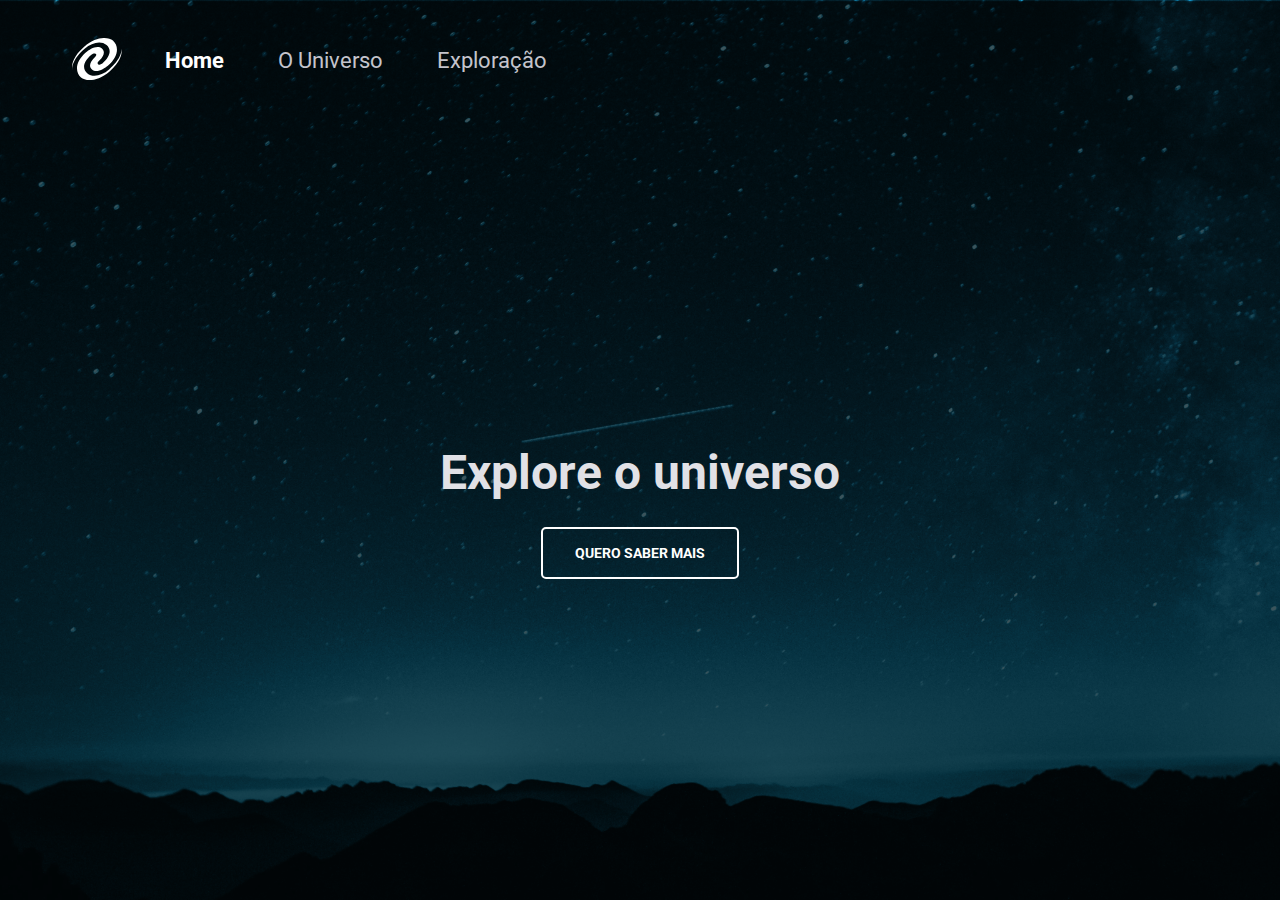
<file: index.html>
<!DOCTYPE html>
<html lang="en">
<head>
    <meta charset="UTF-8">
    <meta name="viewport" content="width=device-width, initial-scale=1.0">
    <link rel="stylesheet" href="style.css">
    <title>SPA Universe - Home</title>
</head>
<body>
    <header>
        <div>
            <img src="./assets/Vector.svg" alt="Logo do SPA Universe">
        </div>

        <nav> 
            <ul>
                <li>
                    <a class="active" href="./index.html">Home</a>
                </li>
                <li>
                    <a href="./pages/universo.html">O Universo</a>
                </li>
                <li>
                    <a href="./pages/exploracao.html">Exploração</a>
                </li>
            </ul>
        </nav>
    </header>

    <main>
        <h1>Explore o universo</h1>
        
        <a href="./pages/universo.html">Quero saber mais</a>
    </main>
</body>
</html>
</file>
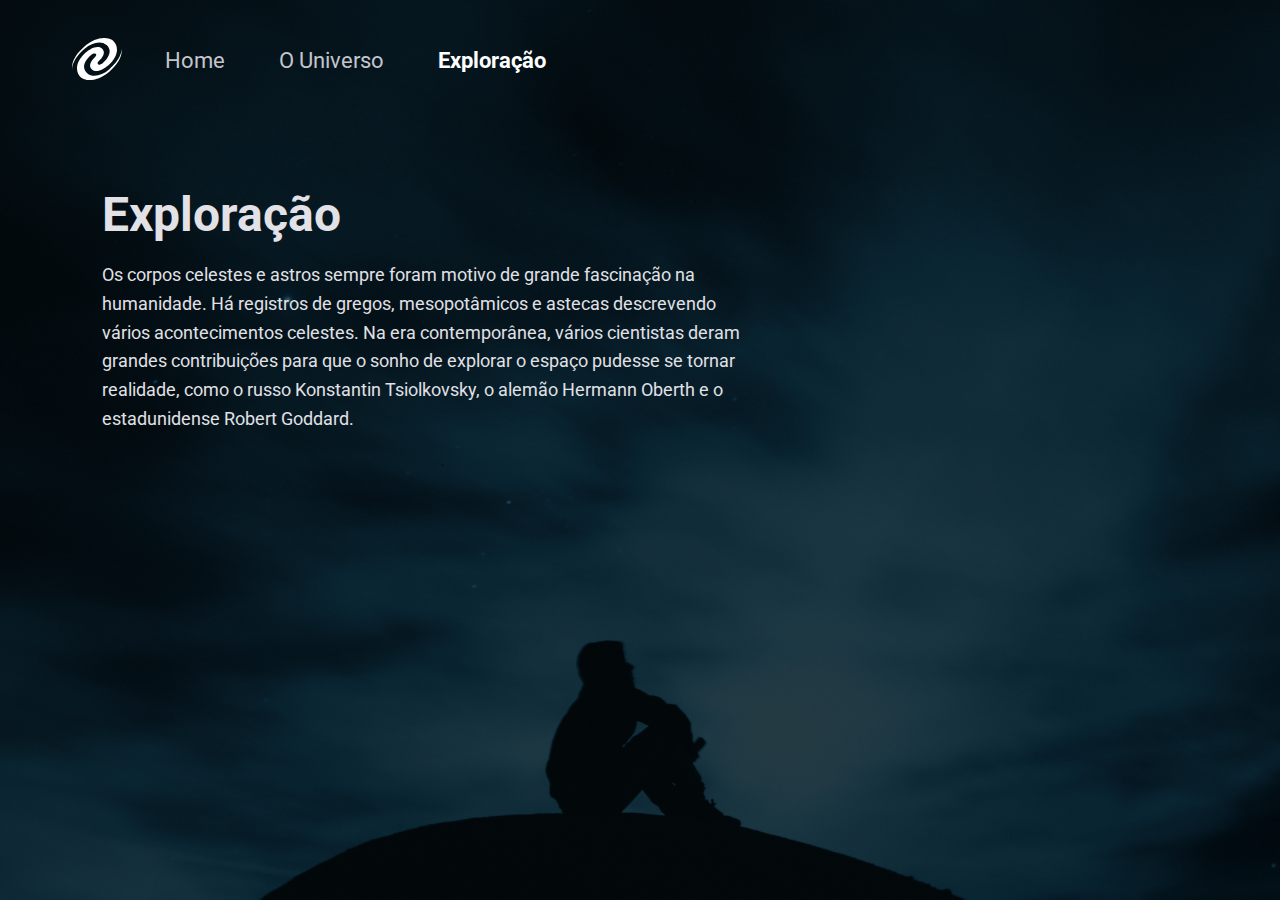
<file: pages/exploracao.html>
<!DOCTYPE html>
<html lang="en">
<head>
    <meta charset="UTF-8">
    <meta name="viewport" content="width=device-width, initial-scale=1.0">
    <link rel="stylesheet" href="exploracao.css">
    <title>SPA Universe - Exploração</title>
</head>
<body>
    <header>
        <div>
            <img src="../assets/Vector.svg" alt="Logo do SPA Universe">
        </div>

        <nav> 
            <ul>
                <li>
                    <a href="../index.html">Home</a>
                </li>
                <li>
                    <a href="./universo.html">O Universo</a>
                </li>
                <li>
                    <a class="active" href="./exploracao.html">Exploração</a>
                </li>
            </ul>
        </nav>
    </header>

    <main>
        <h1>Exploração</h1>
        
        <p>Os corpos celestes e astros sempre foram motivo de grande fascinação na humanidade. Há registros de gregos, mesopotâmicos e astecas descrevendo vários acontecimentos celestes. Na era contemporânea, vários cientistas deram grandes contribuições para que o sonho de explorar o espaço pudesse se tornar realidade, como o russo Konstantin Tsiolkovsky, o alemão Hermann Oberth e o estadunidense Robert Goddard.
        </p>
    </main>
</body>
</html>
</file>
<file: style.css>
@import "./css/global.css";
@import "./css/header.css";

main {
    height: calc(100vh - 12.2rem);
    display: flex;
    flex-direction: column;
    justify-content: center;
    align-items: center;
}

main h1 {
    color: var(--grey-2);
    font-size: 4.8rem;
    line-height: 125%;
    margin-bottom: 2.4rem;
}

main a {
    padding: 1.2rem 3.2rem;
    border: 2px solid var(--white);
    border-radius: .5rem;
    color: var(--white);
    text-decoration: none;
    text-transform: uppercase;
    line-height: 2.4rem;
    font-size: 1.4rem;
    font-weight: 700;
}

main a:hover {
    background: var(--white);
    color: var(--blue-green);
    transition: .4s;
}
</file>
<file: pages/exploracao.css>
@import "../css/global.css";
@import "../css/header.css";

body {
    background-image: var(--exploracao-bg);
    background-position-y: bottom;
}

main {
    color: var(--grey-2);
    margin-left: 10.2rem;
    margin-top: 6.3rem;
}

main h1 {
    font-size: 4.8rem;
    margin-bottom: 1.6rem;
    line-height: 125%;
}

main p {
    max-width: 64.8rem;
    font-size: 1.8rem;
    line-height: 160%;
}
</file>
